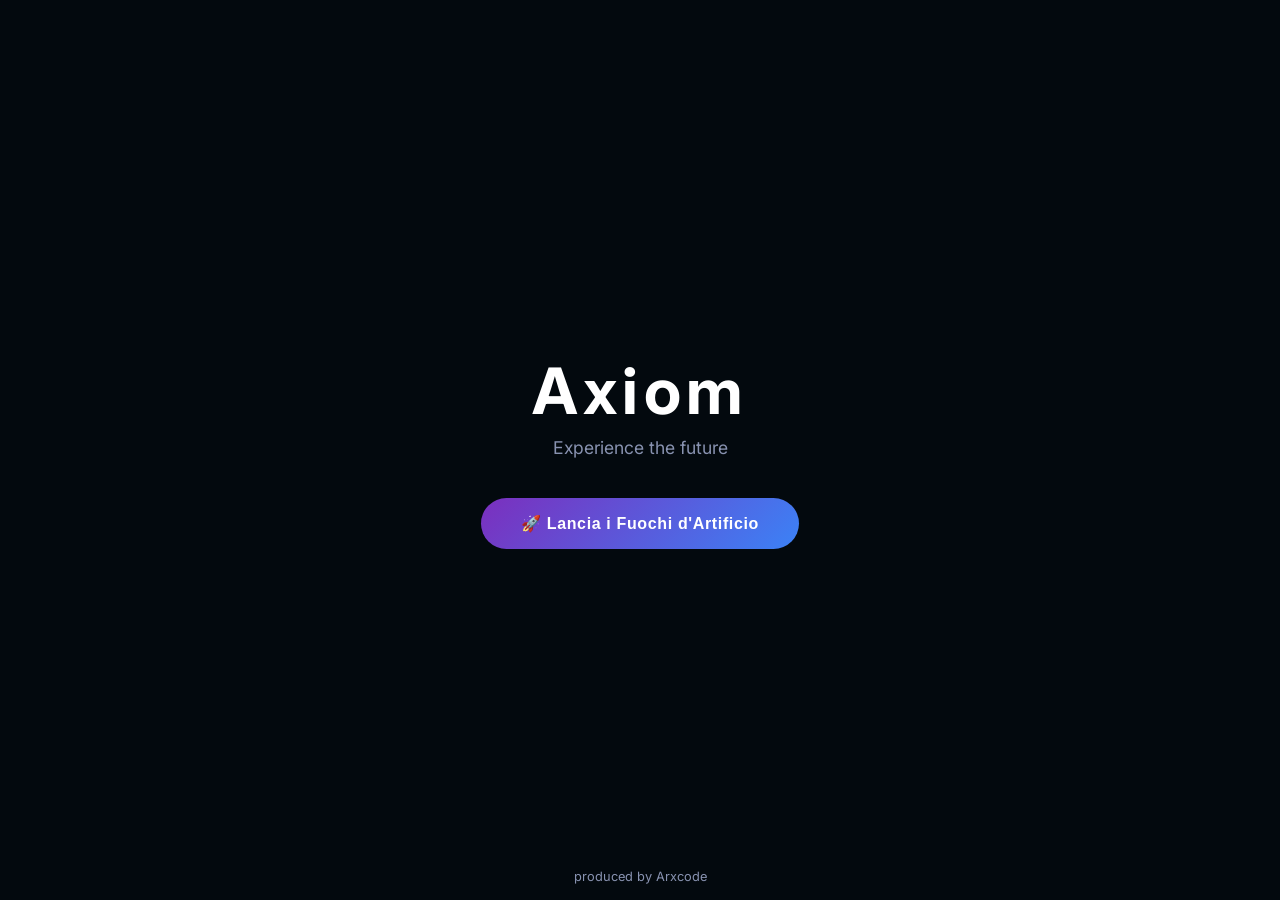
<file: index.html>
<!DOCTYPE html>
<html lang="en">
<head>
    <meta charset="UTF-8">
    <meta name="viewport" content="width=device-width, initial-scale=1.0">
    <title>Axiom</title>
    <link rel="preconnect" href="https://fonts.googleapis.com">
    <link rel="preconnect" href="https://fonts.gstatic.com" crossorigin>
    <link href="https://fonts.googleapis.com/css2?family=Inter:wght@400;700&display=swap" rel="stylesheet">
    <style>
        * {
            margin: 0;
            padding: 0;
            box-sizing: border-box;
        }

        body {
            background-color: #080C14;
            color: white;
            font-family: 'Inter', sans-serif;
            min-height: 100vh;
            display: flex;
            flex-direction: column;
            justify-content: center;
            align-items: center;
            overflow: hidden;
            position: relative;
        }

        #fireworks-canvas {
            position: absolute;
            top: 0;
            left: 0;
            width: 100%;
            height: 100%;
            pointer-events: none;
            z-index: 0;
        }

        .content {
            z-index: 1;
            position: relative;
            text-align: center;
            padding: 2rem;
        }

        h1 {
            font-size: 4rem;
            font-weight: 700;
            letter-spacing: 0.08em;
            color: #FFFFFF;
            margin-bottom: 0.5rem;
        }

        .subtitle {
            font-size: 1.1rem;
            color: #8892B0;
            margin-top: 0.5rem;
            margin-bottom: 2.5rem;
        }

        #launch-btn {
            background: linear-gradient(135deg, #7B2FBE, #3B82F6);
            color: white;
            border: none;
            padding: 1rem 2.5rem;
            border-radius: 2rem;
            font-size: 1rem;
            font-weight: 600;
            letter-spacing: 0.04em;
            cursor: pointer;
            transition: filter 0.2s ease, transform 0.2s ease;
        }

        #launch-btn:hover:not(:disabled) {
            filter: brightness(1.2);
            transform: scale(1.05);
        }

        #launch-btn:disabled {
            opacity: 0.5;
            cursor: not-allowed;
            transform: none;
        }

        footer {
            position: fixed;
            bottom: 1rem;
            width: 100%;
            text-align: center;
            font-size: 0.8rem;
            color: #8892B0;
            z-index: 1;
        }
    </style>
</head>
<body>
    <canvas id="fireworks-canvas"></canvas>
    <div class="content">
        <h1>Axiom</h1>
        <p class="subtitle">Experience the future</p>
        <button id="launch-btn">🚀 Lancia i Fuochi d'Artificio</button>
    </div>

    <footer>produced by Arxcode</footer>

    <script src="js/main.js"></script>
</body>
</html>
</file>
